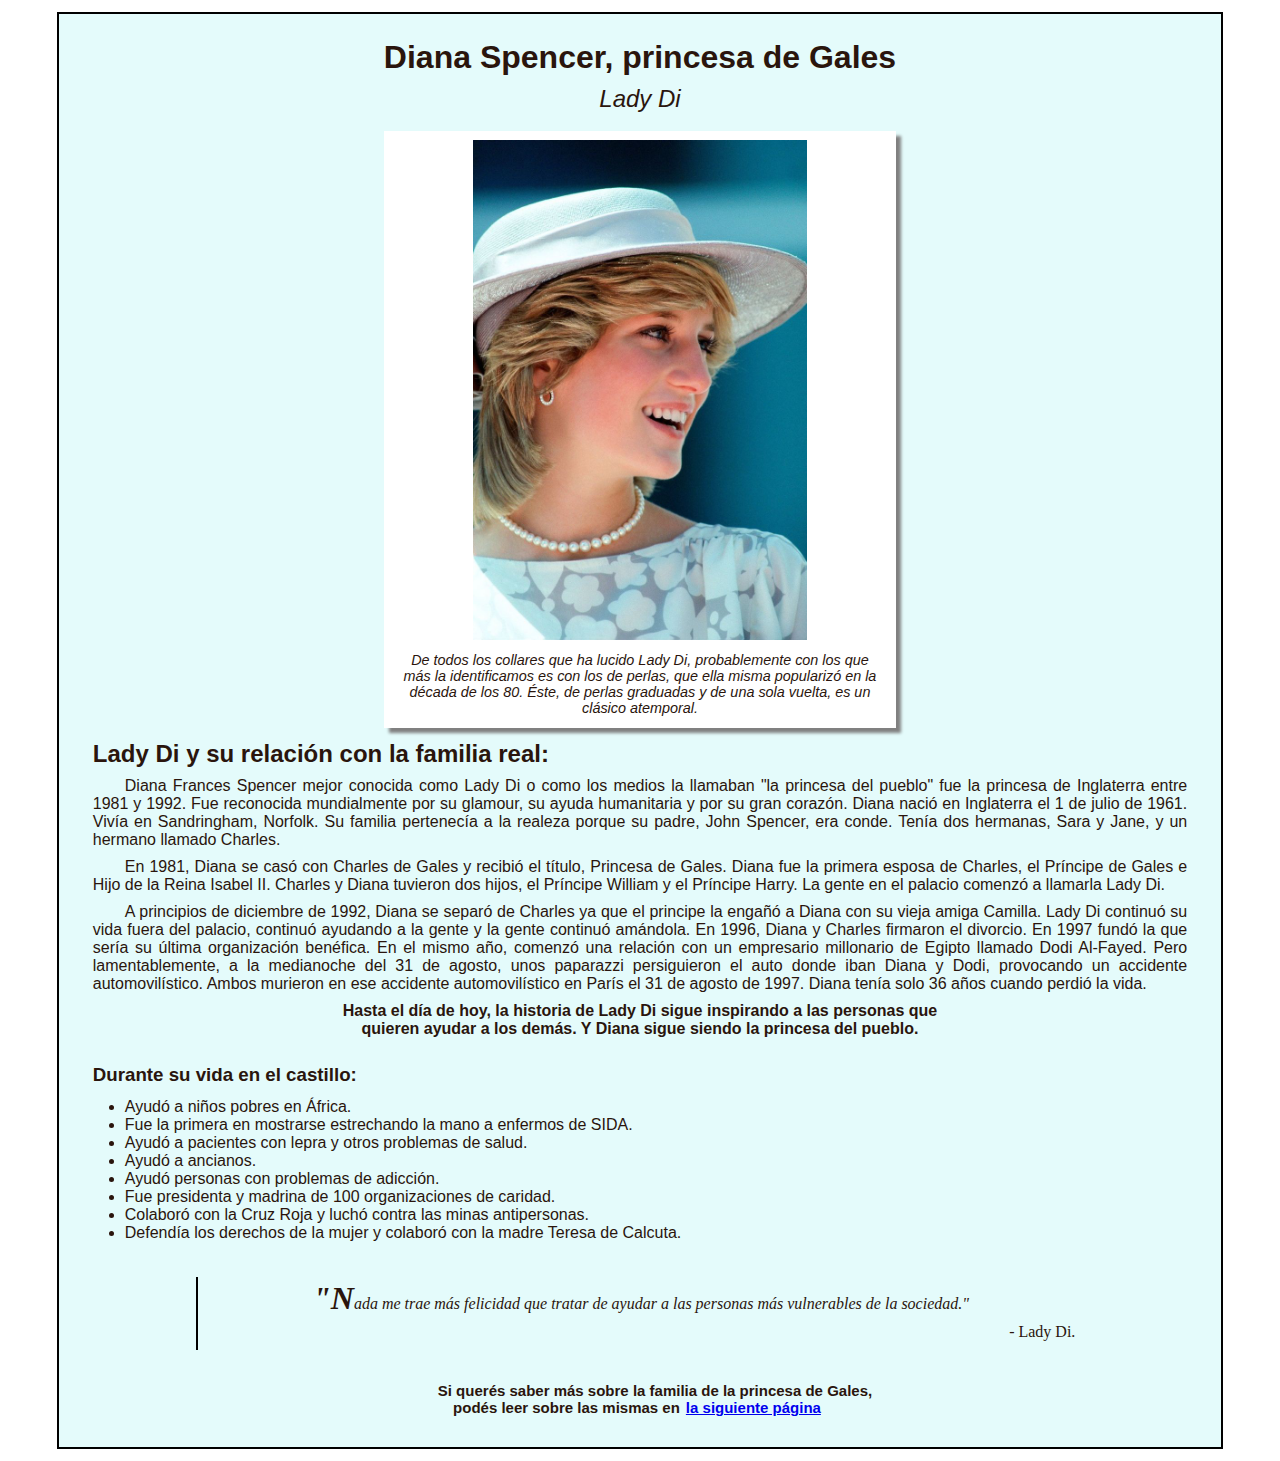
<file: TP-Sitio_homenaje-Martinez_Salas-main/index.html>
<!DOCTYPE html>

<html lang="es">
    <head>
        <title>Página de tributo - Lady Di</title>
        <meta charset="utf-8">
        <meta name="viewport" content="width=device-width, initial-scale=1">
        <link rel="stylesheet" media="screen" href="style.css">
    </head>
    <body>
        <div id="principal">
            <header>
                <h1>Diana Spencer, princesa de Gales</h1>
                <div class="subtitulo">Lady Di</div>
            </header>
            <main>
                <figure id="box-imagen">
                    <img id="imagen" src="imgs/LadyDi(5).jpg" alt="Imagen de la princesa de Gales">
                    <figcaption id="img-caption">De todos los collares que ha lucido Lady Di, probablemente con los que más la identificamos es con los de perlas, que ella misma popularizó en la década de los 80. Éste, de perlas graduadas y de una sola vuelta, es un clásico atemporal.</figcaption>
                </figure>
                <section id="tributo-info-biografia">
                    <h2>Lady Di y su relación con la familia real:</h2>
                    <p>Diana Frances Spencer mejor conocida como Lady Di o como los medios la llamaban "la princesa del pueblo" fue la princesa de Inglaterra entre 1981 y 1992. Fue reconocida mundialmente por su glamour, su ayuda humanitaria y por su gran corazón. Diana nació en Inglaterra el 1 de julio de 1961. Vivía en Sandringham, Norfolk. Su familia pertenecía a la realeza porque su padre, John Spencer, era conde. Tenía dos hermanas, Sara y Jane, y un hermano llamado Charles.</p>
                    <p>En 1981, Diana se casó con Charles de Gales y recibió el título, Princesa de Gales. Diana fue la primera esposa de Charles, el Príncipe de Gales e Hijo de la Reina Isabel II. Charles y Diana tuvieron dos hijos, el Príncipe William y el Príncipe Harry. La gente en el palacio comenzó a llamarla Lady Di.</p>
                    <p>A principios de diciembre de 1992, Diana se separó de Charles ya que el principe la engañó a Diana con su vieja amiga Camilla. Lady Di continuó su vida fuera del palacio, continuó ayudando a la gente y la gente continuó amándola. En 1996, Diana y Charles firmaron el divorcio. En 1997 fundó la que sería su última organización benéfica. En el mismo año, comenzó una relación con un empresario millonario de Egipto llamado Dodi Al-Fayed. Pero lamentablemente, a la medianoche del 31 de agosto, unos paparazzi persiguieron el auto donde iban Diana y Dodi, provocando un accidente automovilístico. Ambos murieron en ese accidente automovilístico en París el 31 de agosto de 1997. Diana tenía solo 36 años cuando perdió la vida.</p>
                    <h4 id="line-h4-cierre">Hasta el día de hoy, la historia de Lady Di sigue inspirando a las personas que quieren ayudar a los demás. Y Diana sigue siendo la princesa del pueblo.</h4>
                    <h3 id="line-h3-durante">Durante su vida en el castillo:</h3>
                    <ul class="caracteristicas">
                        <li class="caracteristicas-item">Ayudó a niños pobres en África.</li>
                        <li class="caracteristicas-item">Fue la primera en mostrarse estrechando la mano a enfermos de SIDA.</li>
                        <li class="caracteristicas-item">Ayudó a pacientes con lepra y otros problemas de salud.</li>
                        <li class="caracteristicas-item">Ayudó a ancianos.</li>
                        <li class="caracteristicas-item">Ayudó personas con problemas de adicción.</li>
                        <li class="caracteristicas-item">Fue presidenta y madrina de 100 organizaciones de caridad.</li>
                        <li class="caracteristicas-item">Colaboró con la Cruz Roja y luchó contra las minas antipersonas.</li>
                        <li class="caracteristicas-item">Defendía los derechos de la mujer y colaboró con la madre Teresa de Calcuta.</li>
                    </ul>
                </section>
                <section id="cita">
                    <blockquote cite="https://psicologiaymente.com/reflexiones/frases-lady-di">
                        "Nada me trae más felicidad que tratar de ayudar a las personas más vulnerables de la sociedad." <footer>- Lady Di.</footer>
                    </blockquote>
                </section>
                <section id="leer-mas">
                    <p id="enlace-siguiente">
                        Si querés saber más sobre la familia de la princesa de Gales, podés leer sobre las mismas en<a id="tributo-link" target="_blank" href="familiaLadyDi.html">la siguiente página</a>
                    </p>
                </section>
            </main>
        </div>
    </body>
</html>
</file>
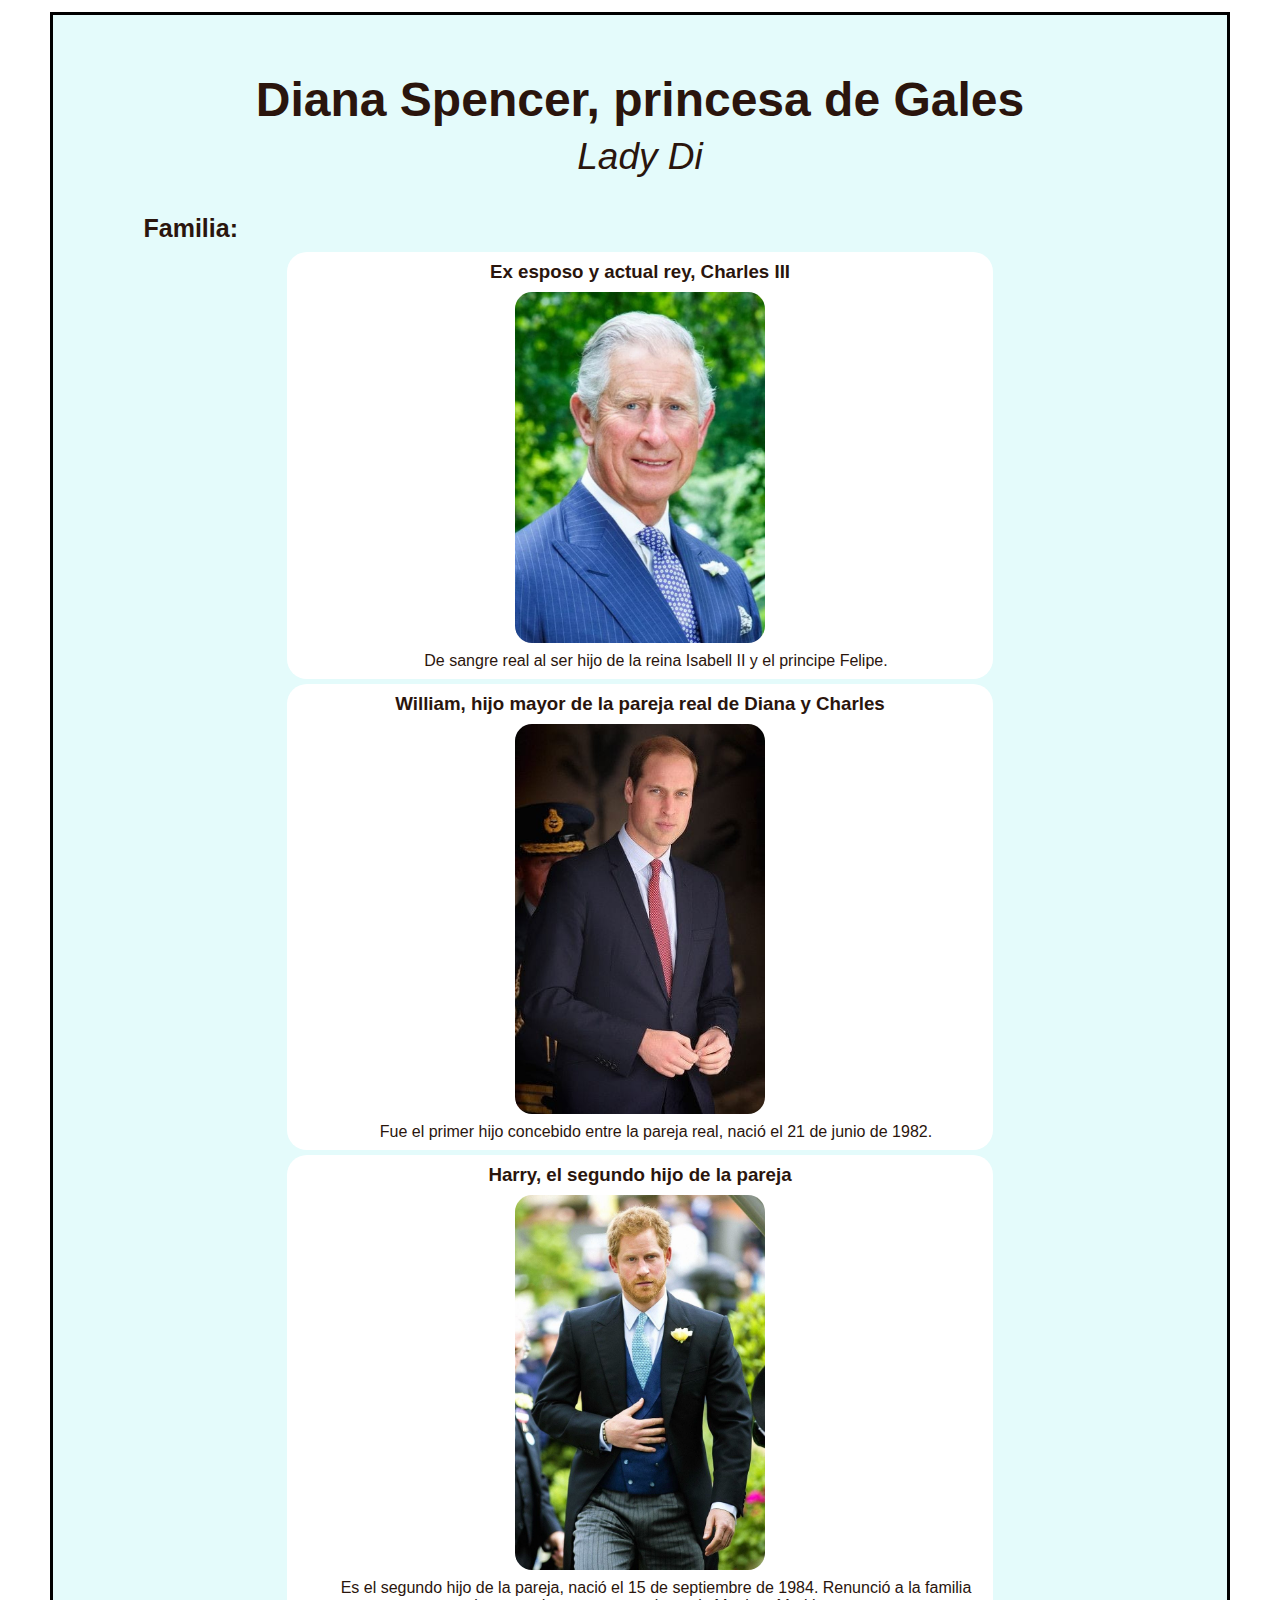
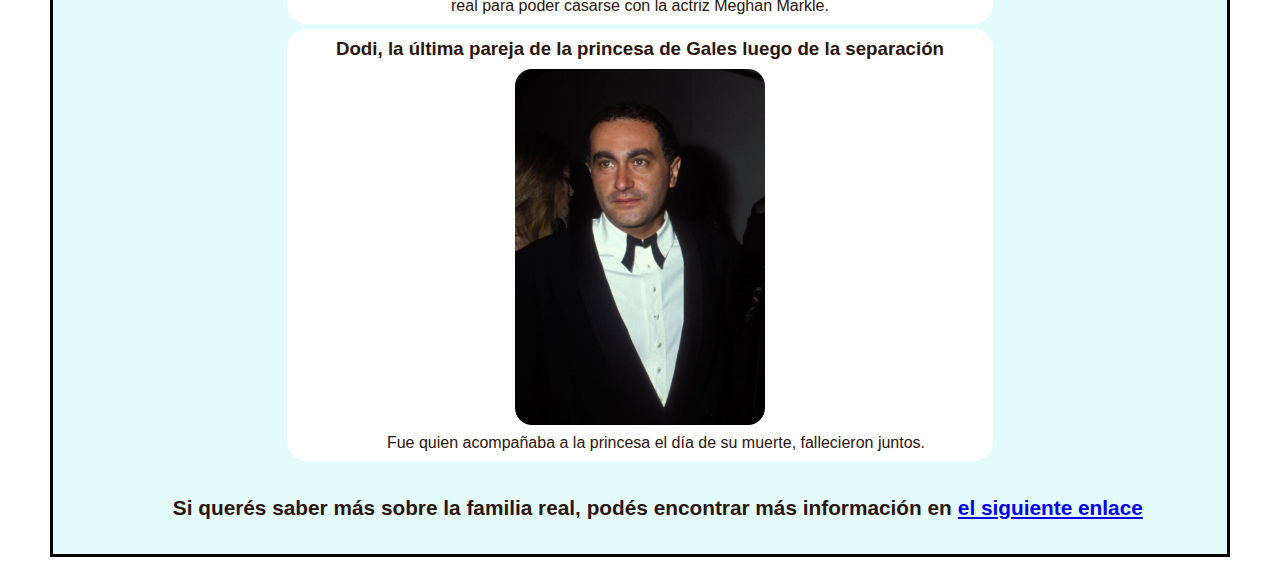
<file: TP-Sitio_homenaje-Martinez_Salas-main/familiaLadyDi.html>
<!DOCTYPE html>
<html lang="es">
    <head>
        <title>Personajes cercanos a la princesa de Gales</title>
        <meta charset="utf-8">
        <meta name="viewport" content="width=device-width, initial-scale=1">
        <link rel="stylesheet" media="screen" href="style.css">
    </head>
    <body>
        <div id="secundario">
            <header>
                <h1 id="h1-secundario">Diana Spencer, princesa de Gales</h1>
                <div id="sub-secundario">Lady Di</div>
            </header>
            <main>
                <section id="tributo-info">
                    <h2 id="h2-familia">Familia:</h2>
                    <div class="personajes">
                        <article class="personajes-item">
                            <h3>Ex esposo y actual rey, Charles III</h3>
                            <img src="imgs/PrincipeCharles.jpg">
                            <p>De sangre real al ser hijo de la reina Isabell II y el principe Felipe.</p>
                        </article>
                        <article class="personajes-item">
                            <h3>William, hijo mayor de la pareja real de Diana y Charles</h3>
                            <img src="imgs/HijoWillian.jpg">
                            <p>Fue el primer hijo concebido entre la pareja real, nació el 21 de junio de 1982.</p>
                        </article>
                        <article class="personajes-item">
                            <h3>Harry, el segundo hijo de la pareja</h3>
                            <img src="imgs/HijoHarry.jpg">
                            <p>Es el segundo hijo de la pareja, nació el 15 de septiembre de 1984. Renunció a la familia real para poder casarse con la actriz Meghan Markle.</p>
                        </article>
                        <article class="personajes-item">
                            <h3>Dodi, la última pareja de la princesa de Gales luego de la separación</h3>
                            <img src="imgs/Dodi.jpg">
                            <p>Fue quien acompañaba a la princesa el día de su muerte, fallecieron juntos.</p>
                        </article>
                    </div>
                </section>
                <section>
                    <p id="leer-mas">
                        Si querés saber más sobre la familia real, podés encontrar más información en<a id="tribute-link" target="_blank" href="https://www.royal.uk">el siguiente enlace</a>
                    </p>
                </section>
            </main>
        </div>
    </body>
</html>
</file>
<file: TP-Sitio_homenaje-Martinez_Salas-main/style.css>
* {
    padding: 3px;
    margin: 3px;
    border: 0px;
}

body {
    color: #2a150d;
    text-align: left;
    font-family: "Trebuchet MS", Helvetica, sans-serif;
}


#principal {
    margin: auto;
    display: block;
    width: 90%;
    background-color: #e4fbfb;
    padding: 16px;
    border: 2px solid black;
}

#secundario {
    margin: auto;
    display: block;
    width: 91%;
    background-color: #e4fbfb;
    padding: 16px;
    border: 3px solid black;
}

#h1-secundario {
    display: block;
    font-size: 48px;
    margin-block-start: 0.67em;
    margin-block-end: 0.67em;
    margin-inline-start: 0px;
    margin-inline-end: 0px;
    font-weight: bold;
    margin-bottom: 0px;
}

#sub-secundario {
    text-align: center;
    font-size: 37px;
    font-style: italic;
}


h1, h2 {
    margin-bottom: 0px;
}

h1 {
    text-align: center;
    margin-top: 0px;
}

ul.caracteristicas {
    margin-top: 6px;
    margin-left: 35px;
}

li.caracteristicas-item {
    margin: 0px;
    padding: 0px;
}

p {
    text-indent: 2em;
    text-align: justify;
}


.personajes article {
    border-radius: 20px;
}

.personajes article{
    background-color: white;
}

.personajes h3 {
    text-align: center;
}

.personajes-item {
    width: 700px;
    margin: auto;
    margin-bottom: 5px;
}

.personajes-item img {
    display: block;
    margin: 0 auto;
    width: 20%;
    min-width: 250px;
    border-radius: 20px;
}

.personajes-item p {
    text-align: center;
}

.subtitulo {
    text-align: center;
    font-size: 1.5em;
    margin-bottom: 6px;
    font-style: italic;
}

figure {
    text-align: center;
    background-color: white;
    padding: 6px;
    box-shadow: 5px 5px 3px grey;
}

figcaption {
    font-style: italic;
    font-size: 0.9em;
    margin-top: 6px;
}

blockquote {
    text-align: center;
    font-family: Cambria, "Liberation Serif", "Times New Roman", serif;
    font-style: italic;
    border-left: 2px solid black;
}

blockquote::first-letter {
    font-size: 2em;
    font-weight: bolder;
}

blockquote footer {
    text-align: right;
    font-style: normal;
}

#tributo-info {
    margin-top: 12px;
    margin-bottom: 12px;
}

#personajes {
    margin-top: 12px;
    margin-bottom: 12px;
}

#leer-mas {
    text-align: center;
    font-size: 1.3em;
    font-weight: bold;
}

#cita {
    width: 80%;
    display: block;
    margin: auto;
    margin-top: 20px;
    margin-bottom: 20px;
}

#imagen {
    max-width: 100%;
    display: block;
    height: auto;
    margin: auto;
    height: 500px;
}

#box-imagen {
    width: 500px;
    display: block;
    height: auto;
    margin: auto;
}

#line-h4-cierre{
    text-align: center;
    width: 600px;
    margin: auto;
}

#line-h3-durante {
    margin-top: 20px;
}

#enlace-siguiente {
    font-size: 15px;
    text-align: center;
    width: 500px;
    display: block;
    height: auto;
    margin: auto;
}

#h2-familia {
    margin-left: 60px;
    font-size: 25px;
}
</file>
